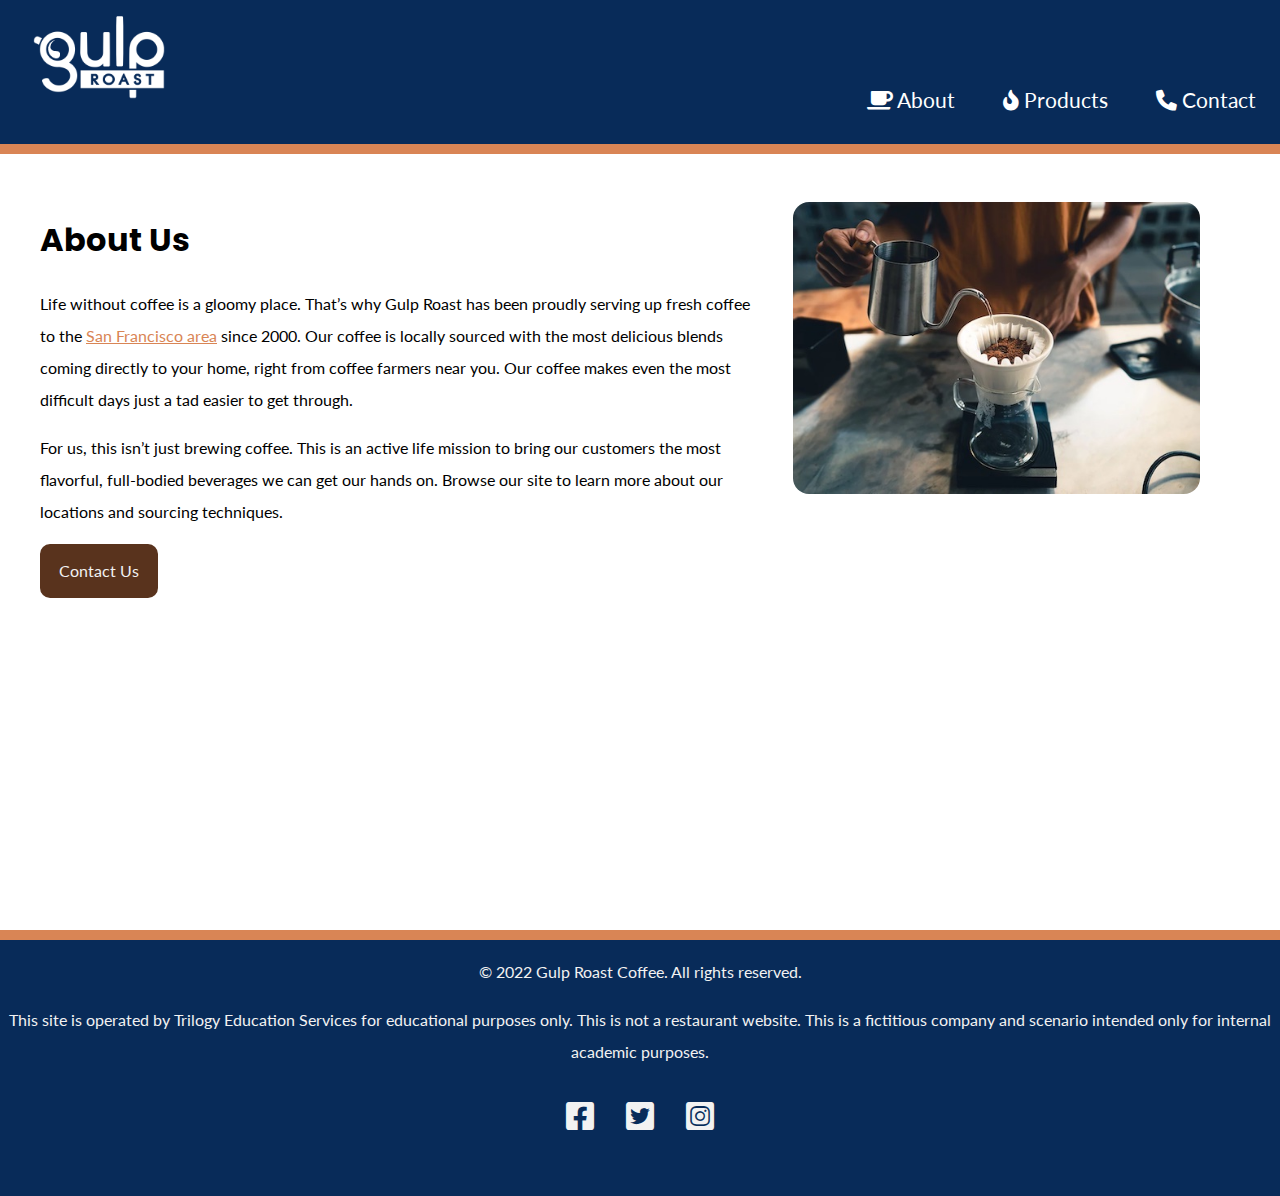
<file: index.html>
<!DOCTYPE html>
<html lang="en">
<head>
    <meta charset="UTF-8">
    <meta name="viewport" content="width=device-width, initial-scale=1.0">
    <title>Gulp Roast About Us</title>
    <link rel="stylesheet" type="text/css" href="Repository/Repository/css/indexstyle.css">
    <link rel="preconnect" href="https://fonts.googleapis.com">
<link rel="preconnect" href="https://fonts.gstatic.com" crossorigin>
<link href="https://fonts.googleapis.com/css2?family=Lato&family=Poppins:wght@700&display=swap" rel="stylesheet">
<link rel="stylesheet" href="https://cdnjs.cloudflare.com/ajax/libs/font-awesome/6.0.0/css/all.min.css" integrity="sha512-9usAa10IRO0HhonpyAIVpjrylPvoDwiPUiKdWk5t3PyolY1cOd4DSE0Ga+ri4AuTroPR5aQvXU9xC6qOPnzFeg==" crossorigin="anonymous" referrerpolicy="no-referrer" />

</head>
<body>
    <header>
        <nav>
          <ul>
            <li class="logo"><a href="home.html"><img src="images/gulp-logo-light.PNG" alt="Gulp Roast. Click for home." /></a></li>
            <li><a href="index.html"><span aria-hidden="true" class="fa-solid fa-mug-saucer"></span> About</a></li>
            <li><a href="products.html"><span aria-hidden="true" class="fa-solid fa-fire-flame-curved"></span> Products</a></li>
            <li><a href="contact.html"><span aria-hidden="true" class="fa-solid fa-phone"></span> Contact</a></li>
          </ul>
        </nav>
      </header>
      <div class="main-bkgd">
        <section class="main">
          <article>
            <h1>About Us</h1>
            <p>Life without coffee is a gloomy place. That’s why Gulp Roast has been proudly serving up fresh coffee to the <a href="https://goo.gl/maps/3rAyszfwSDx8Si2Y9" target="_blank">San Francisco area</a> since 2000. Our coffee is locally sourced with the most delicious blends coming directly to your home, right from coffee farmers near you. Our coffee makes even the most difficult days just a tad easier to get through.</p>
      
            <p>For us, this isn’t just brewing coffee. This is an active life mission to bring our customers the most flavorful, full-bodied beverages we can get our hands on. Browse our site to learn more about our locations and sourcing techniques.</p>
      
            <a class="button" href="contact.html">Contact Us</a>
          </article>
          <figure>
            <picture>
              <source srcset="images/gulp-pouring-coffee-horizontal.JPEG" media="(min-width: 992px)" alt="Making pour-over coffee at our shop.">
              <source srcset="images/gulp-pouring-coffee-vertical.JPEG" media="(min-width: 768px)" alt="Making pour-over coffee at our shop.">
              <img src="images/gulp-pouring-coffee-horizontal-sm.JPEG" alt="Making pour-over coffee at our shop.">
             </picture>
</figure>
        </section>
      </div>
      <footer>
        <p>&copy; 2022 Gulp Roast Coffee. All rights reserved.</p>
        <p>This site is operated by Trilogy Education Services for educational  purposes only. This is not a restaurant website. This is a fictitious company and scenario intended only for internal academic purposes.
        </p>
        <ul>
          <li>
            <a href="https://facebook.com" target="_blank">
              <span aria-hidden="true" class="fa-brands fa-facebook-square"></span>
              <span class="sr-only">Facebook</span>
            </a>
          </li>
          <li>
            <a href="https://twitter.com" target="_blank">
              <span aria-hidden="true" class="fa-brands fa-twitter-square"></span>
              <span class="sr-only">Twitter</span>
            </a>
          </li>
          <li>
            <a href="https://instagram.com" target="_blank">
              <span aria-hidden="true" class="fa-brands fa-instagram-square"></span>
              <span class="sr-only">Instagram</span>
            </a>
          </li>
        </ul>
      </footer>  
</body>
</html>
</file>
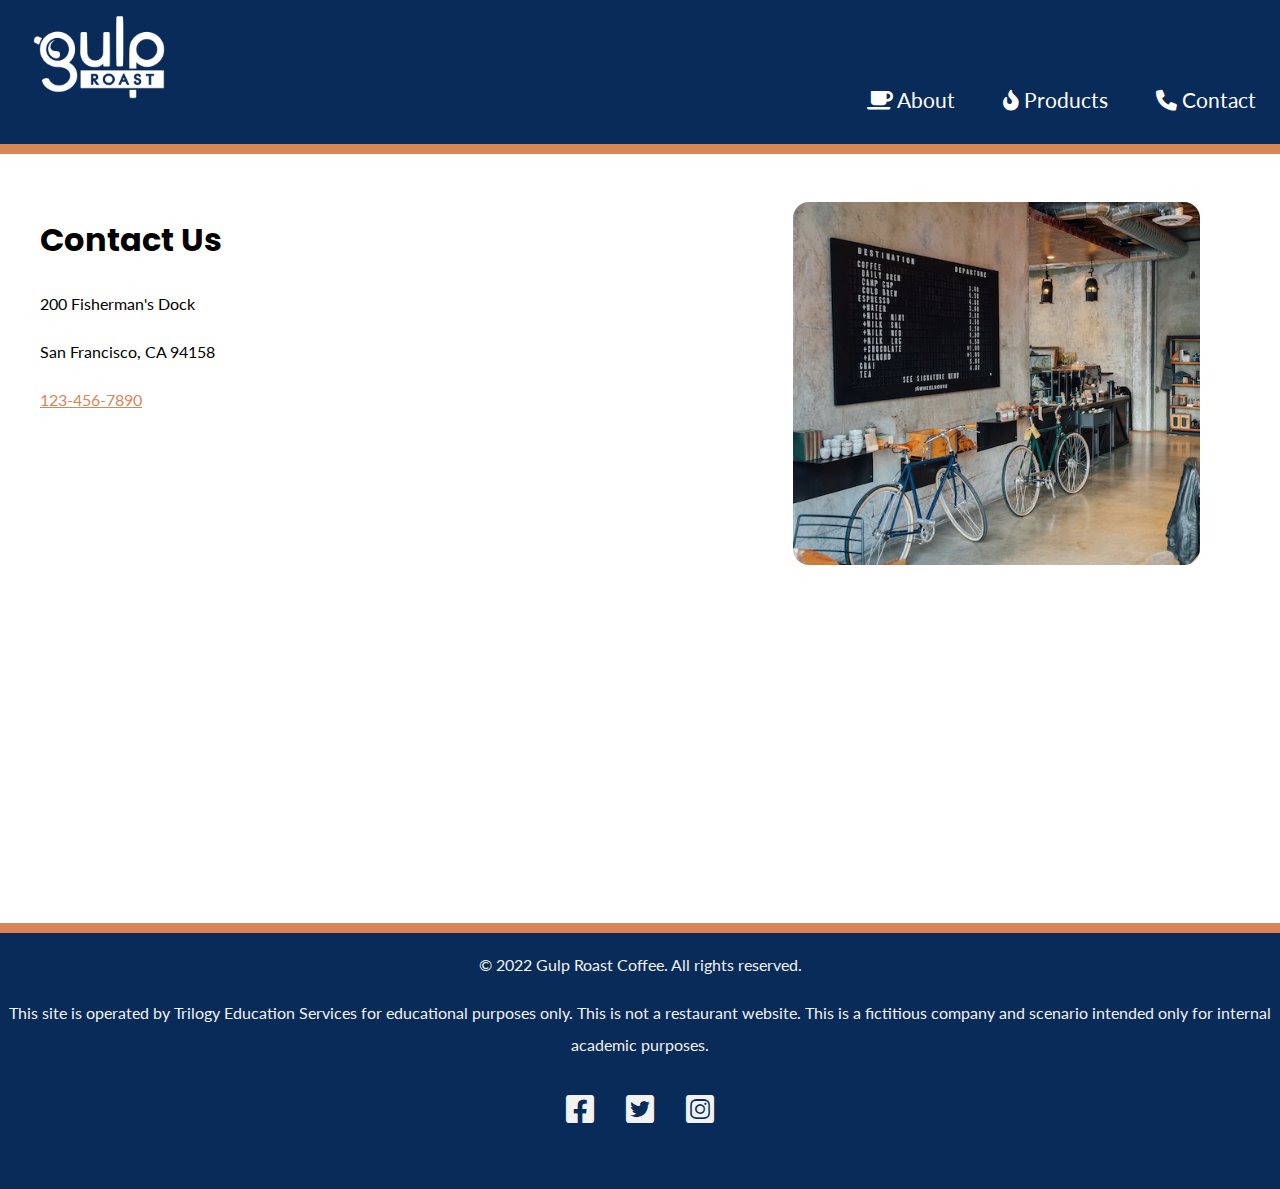
<file: contact.html>
<!DOCTYPE html>
<html lang="en">
<head>
    <meta charset="UTF-8">
    <meta name="viewport" content="width=device-width, initial-scale=1.0">
    <title>Gulp Roast Products</title>
    <link rel="stylesheet" type="text/css" href="Repository/Repository/css/indexstyle.css">
    <link rel="preconnect" href="https://fonts.googleapis.com">
<link rel="preconnect" href="https://fonts.gstatic.com" crossorigin>
<link href="https://fonts.googleapis.com/css2?family=Lato&family=Poppins:wght@700&display=swap" rel="stylesheet">
<link rel="stylesheet" href="https://cdnjs.cloudflare.com/ajax/libs/font-awesome/6.0.0/css/all.min.css" integrity="sha512-9usAa10IRO0HhonpyAIVpjrylPvoDwiPUiKdWk5t3PyolY1cOd4DSE0Ga+ri4AuTroPR5aQvXU9xC6qOPnzFeg==" crossorigin="anonymous" referrerpolicy="no-referrer" />

</head>
<body>
        <header>
            <nav>
                <ul>
                    <li class="logo"><a href="home.html"><img src="images/gulp-logo-light.PNG" alt="Gulp Roast. Click for home." /></a></li>
                    <li><a href="index.html"><span aria-hidden="true" class="fa-solid fa-mug-saucer"></span> About</a></li>
                    <li><a href="products.html"><span aria-hidden="true" class="fa-solid fa-fire-flame-curved"></span> Products</a></li>
                    <li><a href="contact.html"><span aria-hidden="true" class="fa-solid fa-phone"></span> Contact</a></li>
                  </ul>
            </nav>
          </header>
          <div class="main-bkgd">
            <section class="main">
              <article>
                <h1>Contact Us</h1>
                <p>200 Fisherman's Dock</p>
                <p>San Francisco, CA 94158</p>
                <a href="tel:61234567890">123-456-7890</a>
            </article>
            <figure>
              <picture>
                <img srcset="images/gulp-menu.JPEG">
            </picture>
        </figure>
                </section>
              </div>
              <footer>
                <p>&copy; 2022 Gulp Roast Coffee. All rights reserved.</p>
                <p>This site is operated by Trilogy Education Services for educational  purposes only. This is not a restaurant website. This is a fictitious company and scenario intended only for internal academic purposes.
                </p>
                <ul>
                  <li>
                    <a href="https://facebook.com" target="_blank">
                      <span aria-hidden="true" class="fa-brands fa-facebook-square"></span>
                      <span class="sr-only">Facebook</span>
                    </a>
                  </li>
                  <li>
                    <a href="https://twitter.com" target="_blank">
                      <span aria-hidden="true" class="fa-brands fa-twitter-square"></span>
                      <span class="sr-only">Twitter</span>
                    </a>
                  </li>
                  <li>
                    <a href="https://instagram.com" target="_blank">
                      <span aria-hidden="true" class="fa-brands fa-instagram-square"></span>
                      <span class="sr-only">Instagram</span>
                    </a>
                  </li>
                </ul>
              </footer>  
        </body>
        </html>
</file>
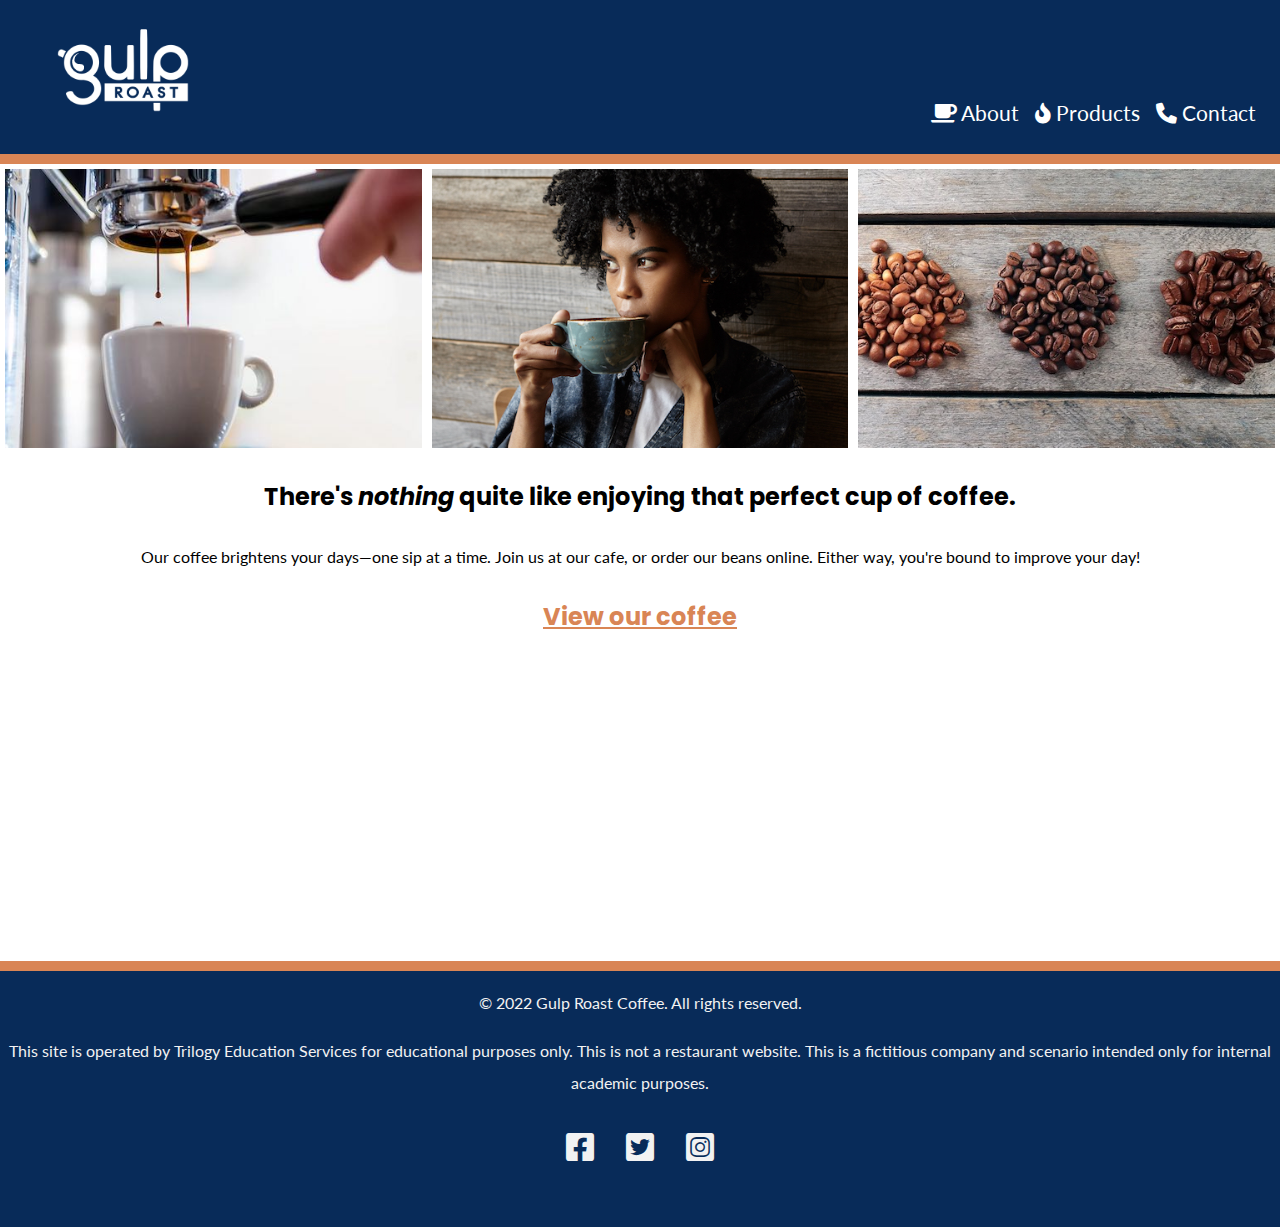
<file: home.html>
<!DOCTYPE html>
<html lang="en">
<head>
    <meta charset="UTF-8">
    <meta name="viewport" content="width=device-width, initial-scale=1.0">
    <title>Gulp Roast Products</title>
    <link rel="stylesheet" type="text/css" href="Repository/Repository/css/homestyle.css">
    <link rel="preconnect" href="https://fonts.googleapis.com">
<link rel="preconnect" href="https://fonts.gstatic.com" crossorigin>
<link href="https://fonts.googleapis.com/css2?family=Lato&family=Poppins:wght@700&display=swap" rel="stylesheet">
<link rel="stylesheet" href="https://cdnjs.cloudflare.com/ajax/libs/font-awesome/6.0.0/css/all.min.css" integrity="sha512-9usAa10IRO0HhonpyAIVpjrylPvoDwiPUiKdWk5t3PyolY1cOd4DSE0Ga+ri4AuTroPR5aQvXU9xC6qOPnzFeg==" crossorigin="anonymous" referrerpolicy="no-referrer" />
</head>
<body>
    <header>
        <nav>
          <ul>
            <li class="logo"><a href="home.html"><img src="images/gulp-logo-light.PNG" alt="Gulp Roast. Click for home." /></a></li>
            <li><a href="index.html"><span aria-hidden="true" class="fa-solid fa-mug-saucer"></span> About</a></li>
            <li><a href="products.html"><span aria-hidden="true" class="fa-solid fa-fire-flame-curved"></span> Products</a></li>
            <li><a href="contact.html"><span aria-hidden="true" class="fa-solid fa-phone"></span> Contact</a></li>
          </ul>
        </nav>
      </header>
      <div class="main-bkgd">
        <div class="row">
            <div class="column">
              <img src="images/gulp-espresso.JPEG" alt="Espresso" style="width:100%">
            </div>
            <div class="column">
              <img src="images/gulp-drinking-coffee.JPEG" alt="Drinking Coffee" style="width:100%">
            </div>
            <div class="column">
              <img src="images/gulp-coffee-beans.JPEG" alt="Coffee beans" style="width:100%">
            </div>
            </div>
<article>

    <h2>There's <em>nothing</em> quite like enjoying that perfect cup of coffee.</h2>
    <p>Our coffee brightens your days—one sip at a time. Join us at our cafe, or order our beans online. Either way, you're bound to improve your day!</p>
    <a href="products.html"><h2>View our coffee</h2></a>






</article>

    </div>
    <footer>
    <p>&copy; 2022 Gulp Roast Coffee. All rights reserved.
    </p>
    <p>This site is operated by Trilogy Education Services for educational  purposes only. This is not a restaurant website. This is a fictitious company and scenario intended only for internal academic purposes.
    </p>
    <ul>
      <li>
        <a href="https://facebook.com" target="_blank">
          <span aria-hidden="true" class="fa-brands fa-facebook-square"></span>
          <span class="sr-only">Facebook</span>
        </a>
      </li>
      <li>
        <a href="https://twitter.com" target="_blank">
          <span aria-hidden="true" class="fa-brands fa-twitter-square"></span>
          <span class="sr-only">Twitter</span>
        </a>
      </li>
      <li>
        <a href="https://instagram.com" target="_blank">
          <span aria-hidden="true" class="fa-brands fa-instagram-square"></span>
          <span class="sr-only">Instagram</span>
        </a>
      </li>
    </ul>
    
  </footer>  
</body>
</html>
</file>
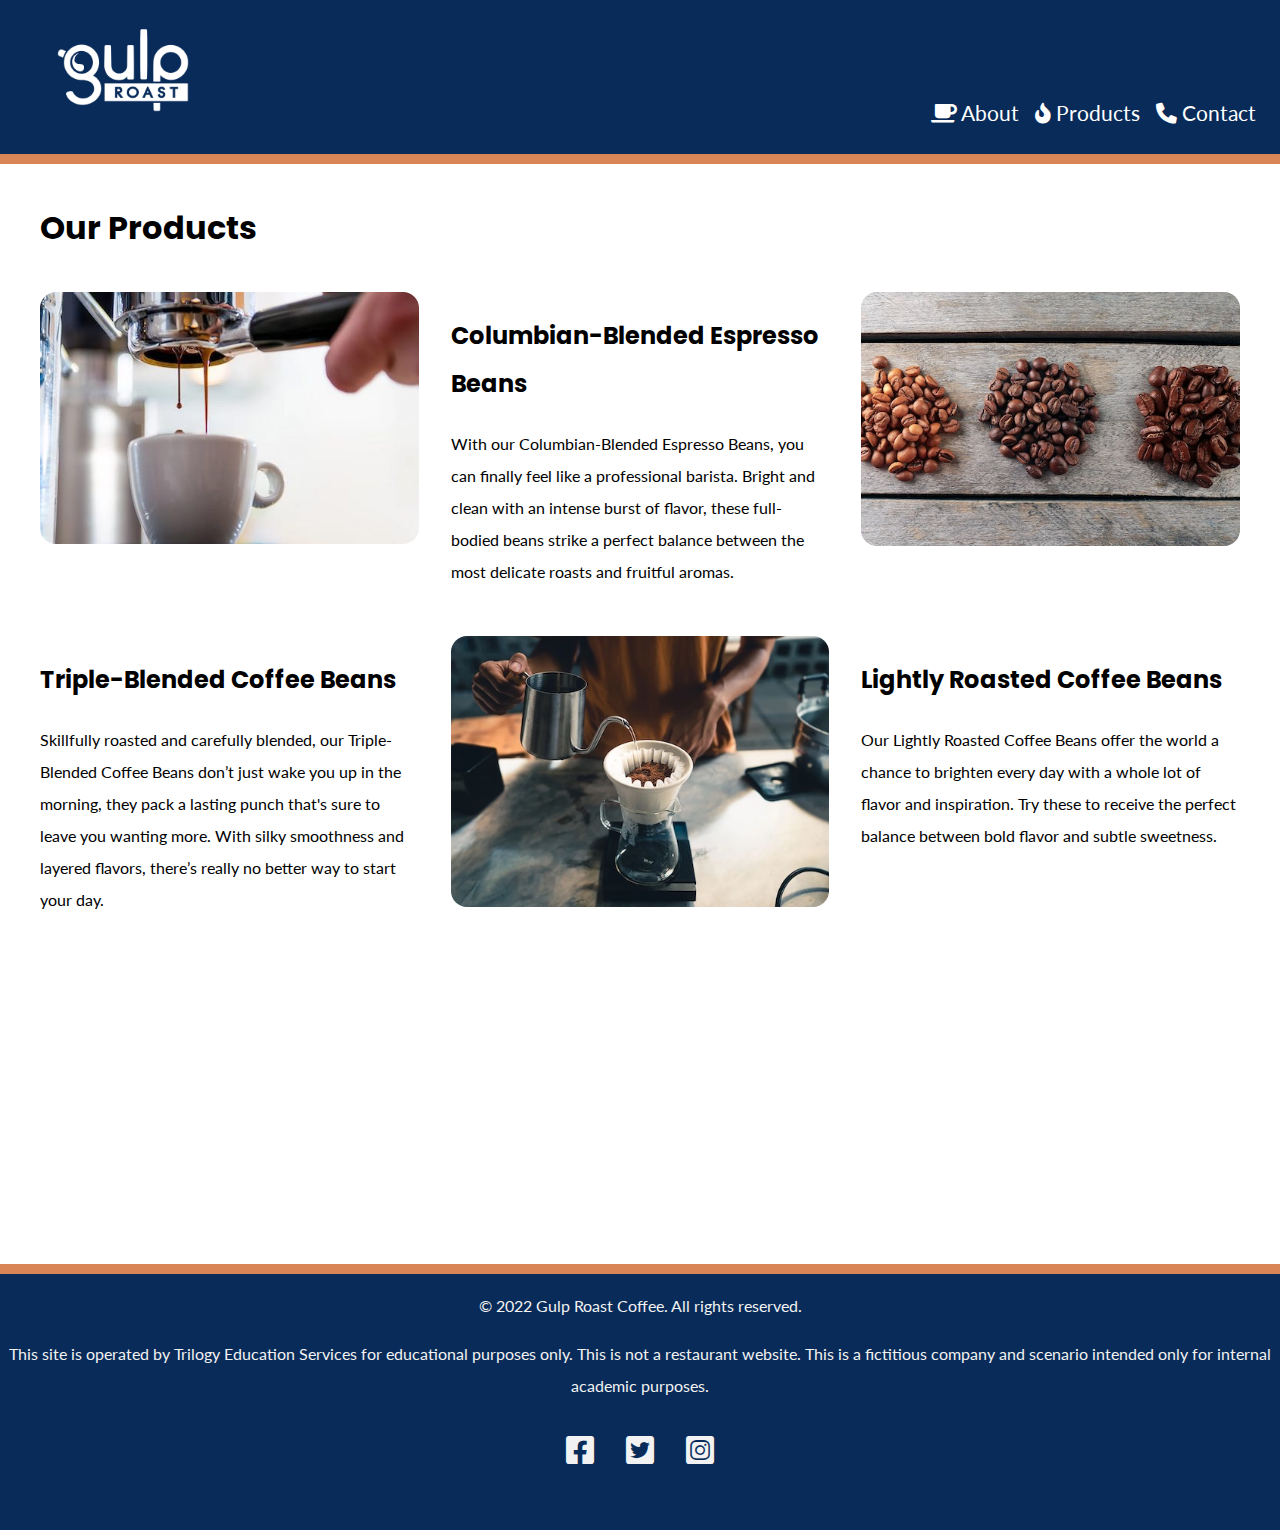
<file: products.html>
<!DOCTYPE html>
<html lang="en">
<head>
    <meta charset="UTF-8">
    <meta name="viewport" content="width=device-width, initial-scale=1.0">
    <title>Gulp Roast Products</title>
    <link rel="stylesheet" type="text/css" href="Repository/Repository/css/productsstyle.css">
    <link rel="preconnect" href="https://fonts.googleapis.com">
<link rel="preconnect" href="https://fonts.gstatic.com" crossorigin>
<link href="https://fonts.googleapis.com/css2?family=Lato&family=Poppins:wght@700&display=swap" rel="stylesheet">
<link rel="stylesheet" href="https://cdnjs.cloudflare.com/ajax/libs/font-awesome/6.0.0/css/all.min.css" integrity="sha512-9usAa10IRO0HhonpyAIVpjrylPvoDwiPUiKdWk5t3PyolY1cOd4DSE0Ga+ri4AuTroPR5aQvXU9xC6qOPnzFeg==" crossorigin="anonymous" referrerpolicy="no-referrer" />
</head>
<body>
    <header>
        <nav>
          <ul>
            <li class="logo"><a href="home.html"><img src="images/gulp-logo-light.PNG" alt="Gulp Roast. Click for home." /></a></li>
            <li><a href="index.html"><span aria-hidden="true" class="fa-solid fa-mug-saucer"></span> About</a></li>
            <li><a href="products.html"><span aria-hidden="true" class="fa-solid fa-fire-flame-curved"></span> Products</a></li>
            <li><a href="contact.html"><span aria-hidden="true" class="fa-solid fa-phone"></span> Contact</a></li>
          </ul>
        </nav>
      </header>

    <div class="main-bkgd">
      <h1>Our Products</h1>
    <section class="main">
    <div class="grid">
        <img src="images/gulp-espresso.JPEG"/>
        <div class="grid-item">
    <h2>Columbian-Blended Espresso Beans</h2>
    <p>With our Columbian-Blended Espresso Beans, you can finally feel like a professional barista. Bright and clean with an intense burst of flavor, these full-bodied beans strike a perfect balance between the most delicate roasts and fruitful aromas.</p>
    </div>
    <img src="images/gulp-coffee-beans.JPEG"/>
        <div class="grid-item">
            <h2>Triple-Blended Coffee Beans</h2>
            <p>Skillfully roasted and carefully blended, our Triple-Blended Coffee Beans don’t just wake you up in the morning, they pack a lasting punch that's sure to leave you wanting more. With silky smoothness and layered flavors, there’s really no better way to start your day.
            </p>
    </div>
    <img src="images/gulp-pouring-coffee-horizontal.JPEG"/>
        <div class="grid-item">
            <h2>Lightly Roasted Coffee Beans</h2>
            <p>Our Lightly Roasted Coffee Beans offer the world a chance to brighten every day with a whole lot of flavor and inspiration. Try these to receive the perfect balance between bold flavor and subtle sweetness.
            </p>
    </div>
    </div>
</div>
</section>
<footer>
    <p>&copy; 2022 Gulp Roast Coffee. All rights reserved.
    </p>
    <p>This site is operated by Trilogy Education Services for educational  purposes only. This is not a restaurant website. This is a fictitious company and scenario intended only for internal academic purposes.
    </p>
    <ul>
      <li>
        <a href="https://facebook.com" target="_blank">
          <span aria-hidden="true" class="fa-brands fa-facebook-square"></span>
          <span class="sr-only">Facebook</span>
        </a>
      </li>
      <li>
        <a href="https://twitter.com" target="_blank">
          <span aria-hidden="true" class="fa-brands fa-twitter-square"></span>
          <span class="sr-only">Twitter</span>
        </a>
      </li>
      <li>
        <a href="https://instagram.com" target="_blank">
          <span aria-hidden="true" class="fa-brands fa-instagram-square"></span>
          <span class="sr-only">Instagram</span>
        </a>
      </li>
    </ul>
    
  </footer>  
</body>
</html>
</file>
<file: Repository/Repository/css/indexstyle.css>
body {
    background-color: #082B59;
    margin: 0;
    padding: 0;
    font-family: 'Lato', sans-serif;
    line-height: 2;
  }
  h1, h2, h3 {
    font-family: 'Poppins', sans-serif;
  }
  h1 {
    font-size: 2rem;
    margin-bottom: 0;
  }
  /* make images flexible */
  img {
    max-width: 100%;
  }
  a {
    color: #59331d;
  }
  a:hover {
    text-decoration: none;
  }
  header {
    border-bottom: 10px solid #d98555;
  }

  nav ul {
    margin: 0;
    padding: 0;
    list-style-type: none;
    display: block;
padding-bottom: 1rem;}

li a {display:block;
  font-size: 1.3rem;
}
  

nav .logo img {
  max-width: 150px;
}

nav .logo {
  margin-right: auto;
}

nav a {
  color: white;
  text-decoration: none;
  padding: .5rem;
}

a, nav a:hover {
  color: #d98555;
}


  /* establishes a white background */
  .main-bkgd {
    background: #ffffff url(https://assets.codepen.io/6306176/gulp-bean-bkgd.jpg) repeat-x bottom;
    padding-bottom: 300px;
  }
  /* sits inside of the white background, centered */
 
  article {
    flex-basis: 73%;
  }

  figure img {
    border-radius: 1rem;
  }
  figcaption {
    color: #f2f2f2;
    padding: 0.5rem;
  }
  .button {
    display: inline-block;
    background-color: #59331D;
    border-radius: 10px;
    padding: 0.5rem 1rem;
    margin: 0;
    color: #f2f2f2;
    text-decoration: none;
    border: 3px solid #59331d;
  }
  .button:hover {
    background-color: #f2f2f2;
    color: #59331d;
  }
  footer {
    color: #f2f2f2;
    text-align: center;
    border-top: 10px solid #d98555;
  }
  footer ul {
    list-style-type: none;
    padding: 0;
    margin: 0;
    display: flex;
    flex-flow: row wrap;
    justify-content: center;
  }
  footer a {
    color: #f2f2f2;
    font-size: 2rem;
    display: block;
    margin: 0 1rem 3rem 1rem;
  }

@media (min-width: 992px) {
    .main {
      max-width: 1200px;
      margin: 0 auto;
      padding: 2rem;
      display: flex;
      flex-flow: nowrap;
      justify-content: space-between;
    }

nav ul {
  list-style-type: none;
  display: flex;
  justify-content: flex-end;
  align-items: flex-end;

}
nav li {
  margin: 0 1rem;
  font-size: 1.3rem;
}
}

  @media (max-width:992px) {
    .main {
      max-width: 1200px;
      margin: 0 auto;
      padding: 2rem;
      display: flex;
      flex-flow: nowrap;
      justify-content: space-between;
    }

    .logo {
      flex-basis: 100%;
      text-align: center;
      margin-bottom: 1rem;
      margin-top: 1rem;
    }
    nav ul {
      margin: 0;
      padding: 0;
      list-style-type: none;
      display: flex;
      flex-flow: row wrap;
      justify-content: center;
    }
  }

  @media (max-width: 767px) {
    .main {
      flex-basis: 100%;
      display: flex;
      flex-flow: row wrap;
      justify-content: center;
    }
    .logo {
      flex-basis: 100%;
      text-align: center;
      margin-bottom: 1rem;
      margin-top: 1rem;
    }
    nav ul {
      list-style-type: none;
    width:min-content;
    padding-bottom: 2rem;
    }
    li a {
    display: block;
    }
    nav {
      display: flex;
    justify-content: center;}
    }
</file>
<file: Repository/Repository/css/homestyle.css>
body {
    background-color: #082B59;
    margin: 0;
    padding: 0;
    font-family: 'Lato', sans-serif;
    line-height: 2;
  }
  h1, h2, h3 {
    font-family: 'Poppins', sans-serif;
  }
  h1 {
    font-size: 2rem;
    margin-bottom: 0;
  }

  h2 {text-align:center;}

  article p {text-align: center;}
  /* make images flexible */
  img {
    max-width: 100%;
  }
  a {
    color: #59331d;
  }
  a:hover {
    text-decoration: none;
  }
  header {
    border-bottom: 10px solid #d98555;
  }

 /* navbar styling */
nav {font-size: 1.3rem;}

nav ul {list-style-type: none;
display: flex;
flex-flow: row wrap;
justify-content: center;}

nav li  {
display: block;
}


nav .logo img {
  max-width: 150px;
}

nav .logo {
  margin-right: auto;}

nav a {
  color: white;
  text-decoration: none;
  padding: .5rem;
}

a, nav a:hover {
  color: #d98555;
}


  /* establishes a white background */
  .main-bkgd {
    background: #ffffff url(https://i.imgur.com/LkLYlks.jpeg) repeat-x bottom;
    padding-bottom: 300px;
  }
  /* sits inside of the white background, centered */
  .main {
    max-width: 1200px;
    margin: 0 auto;
    padding: 2rem;
    display: flex;
    flex-flow: row wrap;
    justify-content: space-between;
  }

  footer {
    color: #f2f2f2;
    text-align: center;
    border-top: 10px solid #d98555;
  }
  footer ul {
    list-style-type: none;
    padding: 0;
    margin: 0;
    display: flex;
    flex-flow: row wrap;
    justify-content: center;
  }
  footer a {
    color: #f2f2f2;
    font-size: 2rem;
    display: block;
    margin: 0 1rem 3rem 1rem;
  }

  .row {
    display: flex;
    justify-content: center;
  }
  
  .column {
    display:flex;
    flex: 33.33%;
    padding: 5px;
  }
 

@media (min-width:992px) { nav ul {
  list-style-type: none;
  display: flex;
  justify-content: flex-end;
  align-items: flex-end;
  margin-right: 1rem;

}}

@media (max-width: 992px){
  nav .logo {
  margin-right: auto;
  flex-basis: 100%;
      text-align: center;
      margin-bottom: 1rem;
      margin-top: 1rem;
}} 

@media (max-width: 768px) {nav ul {
  list-style-type: none;
width:min-content;
}
li a {
display: block;
}
nav {
  display: flex;
justify-content: center;}
}
</file>
<file: Repository/Repository/css/productsstyle.css>
body {
    background-color: #082B59;
    margin: 0;
    padding: 0;
    font-family: 'Lato', sans-serif;
    line-height: 2;
  }
  h1, h2, h3 {
    font-family: 'Poppins', sans-serif;
  }
  h1 {
    font-size: 2rem;
    margin-bottom: 0;
  }
  /* make images flexible */
  img {
    max-width: 100%;
    border-radius: 1rem;
  }
  a {
    color: #59331d;
  }
  a:hover {
    text-decoration: none;
  }
  header {
    border-bottom: 10px solid #d98555;
  }

  /* navbar styling */

  nav {font-size: 1.3rem;}

nav ul {list-style-type: none;
display: flex;
flex-flow: row wrap;
justify-content: center;}

nav li  {
display: block;
}


nav .logo img {
  max-width: 150px;
}

nav .logo {
  margin-right: auto;}

nav a {
  color: white;
  text-decoration: none;
  padding: .5rem;
}

a, nav a:hover {
  color: #d98555;
}

  /* establishes a white background */
  .main-bkgd {
    background: #ffffff url(https://assets.codepen.io/6306176/gulp-bean-bkgd.jpg) repeat-x bottom;
    padding-bottom: 300px;
  }
  /* sits inside of the white background, centered */
  .main {
    max-width: 1200px;
    margin: 0 auto;
    padding: 2rem;
    display: flex;
    flex-flow: row wrap;
    justify-content: space-between;
  }

  footer {
    color: #f2f2f2;
    text-align: center;
    border-top: 10px solid #d98555;
  }
  footer ul {
    list-style-type: none;
    padding: 0;
    margin: 0;
    display: flex;
    flex-flow: row wrap;
    justify-content: center;
  }
  footer a {
    color: #f2f2f2;
    font-size: 2rem;
    display: block;
    margin: 0 1rem 3rem 1rem;
  }

  
.grid-item {
    border-radius: 10px;
  }
  
.main-bkgd h1 {
    max-width: 1200px;
    margin: 0rem auto;
    padding: 2rem 0rem 0rem 0rem;
    display: flex;
    flex-flow: row wrap;
    justify-content: space-between;}


    
@media (min-width:992px) { 
.grid {
  display: grid;
grid-template-columns: repeat(3, 1fr);
            gap: 2rem;}
nav ul {
              list-style-type: none;
              display: flex;
              justify-content: flex-end;
              align-items: flex-end;
              margin-right: 1rem;
            
            }
            
          }


@media (max-width: 992px){

    .grid {display: grid;
    grid-template-columns: repeat(2, 1fr);
    gap: 2rem;}
    .main-bkgd h1 {margin: 0rem 2rem;}
    nav .logo {
      margin-right: auto;
      flex-basis: 100%;
          text-align: center;
          margin-bottom: 1rem;
          margin-top: 1rem;
    }
  
  }
   

@media (max-width:767px) {
.grid {
    display: grid;
    grid-template-columns: repeat(1, 1fr);
    gap: 2rem;}
  nav ul {
      list-style-type: none;
    width:min-content;
    }
    li a {
    display: block;
    }
    nav {
      display: flex;
    justify-content: center;}
    }
</file>
